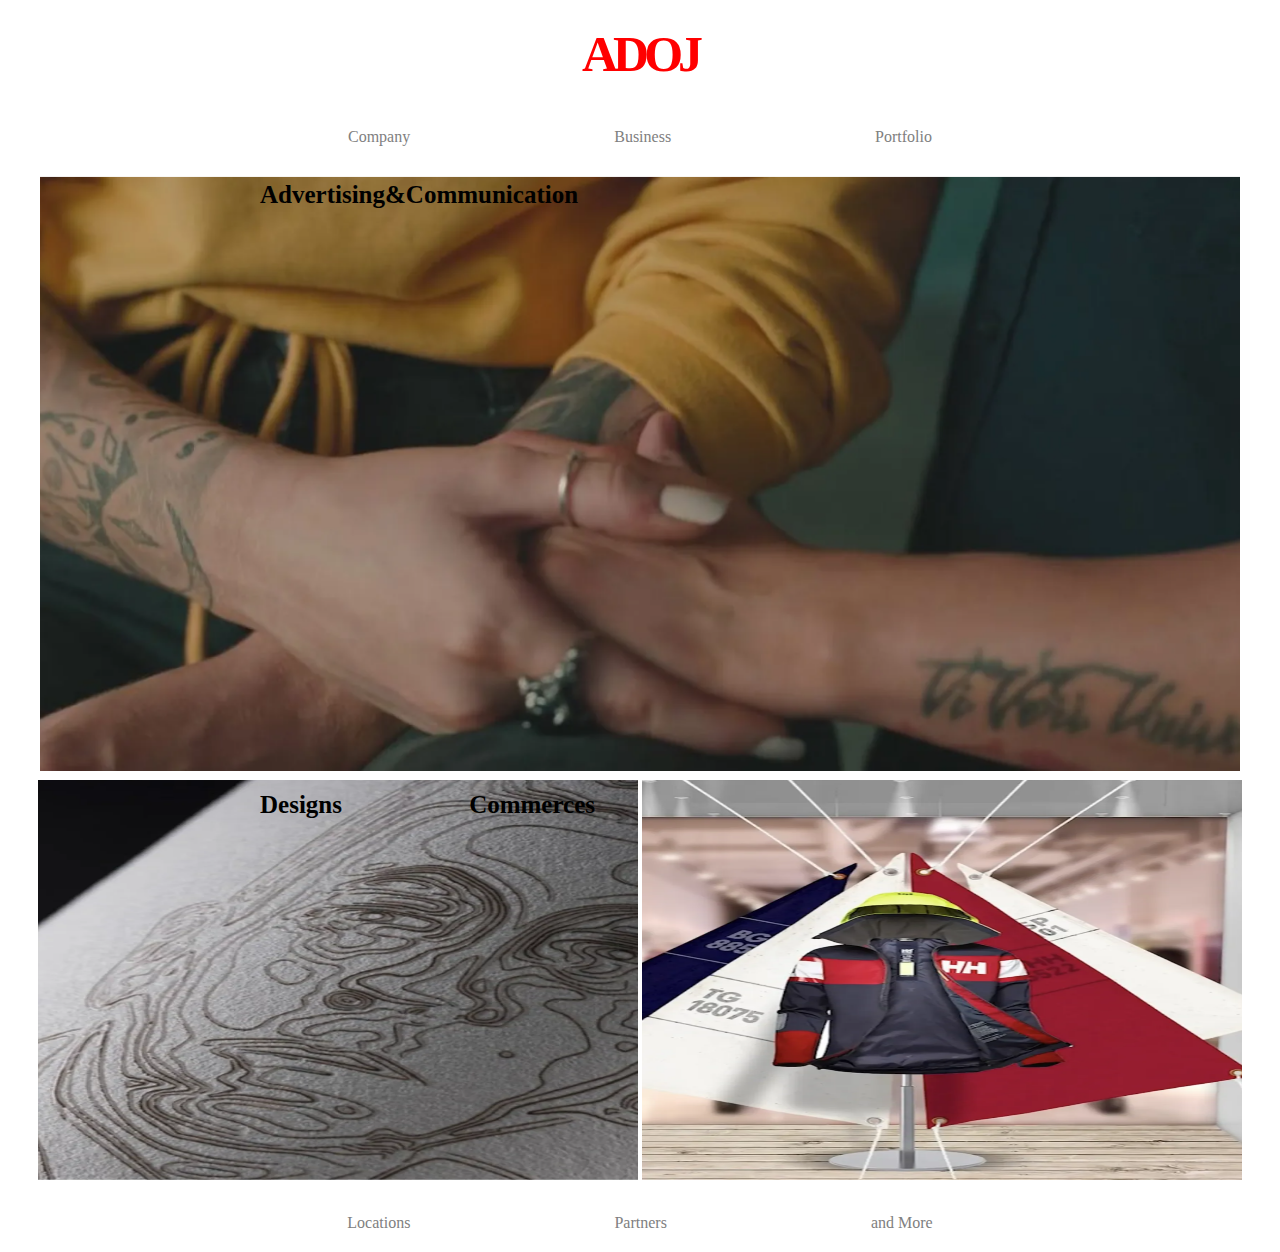
<file: index.html>
<!DOCTYPE html>
<html lang="ko">
<head>
    <meta charset="UTF-8">
    <meta http-equiv="X-UA-Compatible" content="IE=edge">
    <meta name="viewport" content="width=device-width, initial-scale=1.0">
    <title>Homework</title>
    <link rel="stylesheet" href="./css/homework.css">
</head>
<body>
    <header>
        <h1>ADOJ</h1>
    </header>
    <nav>
        <ul>
            <li><a href="#">Company</a></li>
            <li><a href="#">Business</a></li>
            <li><a href="#">Portfolio</a></li>
        </ul>
    </nav>
    <section>
        <article>
            <div class="advertise">
                <img src="./images/communication.PNG" alt="" width="1200px" height="600px">
                <div class="communication">Advertising&Communication</div>
                <img src="./images/design.PNG" alt="" width="600px" height="400px">
                <div class="design">Designs</div>
                <img src="./images/commerce.PNG" alt="" width="600px" height="400px">
                <div class="commerce">Commerces</div>
            </div>
        </article>
    </section>
    <footer>
        <ul>
            <li><a href="#">Locations</a></li>
            <li><a href="#">Partners</a></li>
            <li><a href="#">and More</a></li>
        </ul>
    </footer>
</body>
</html>
</file>
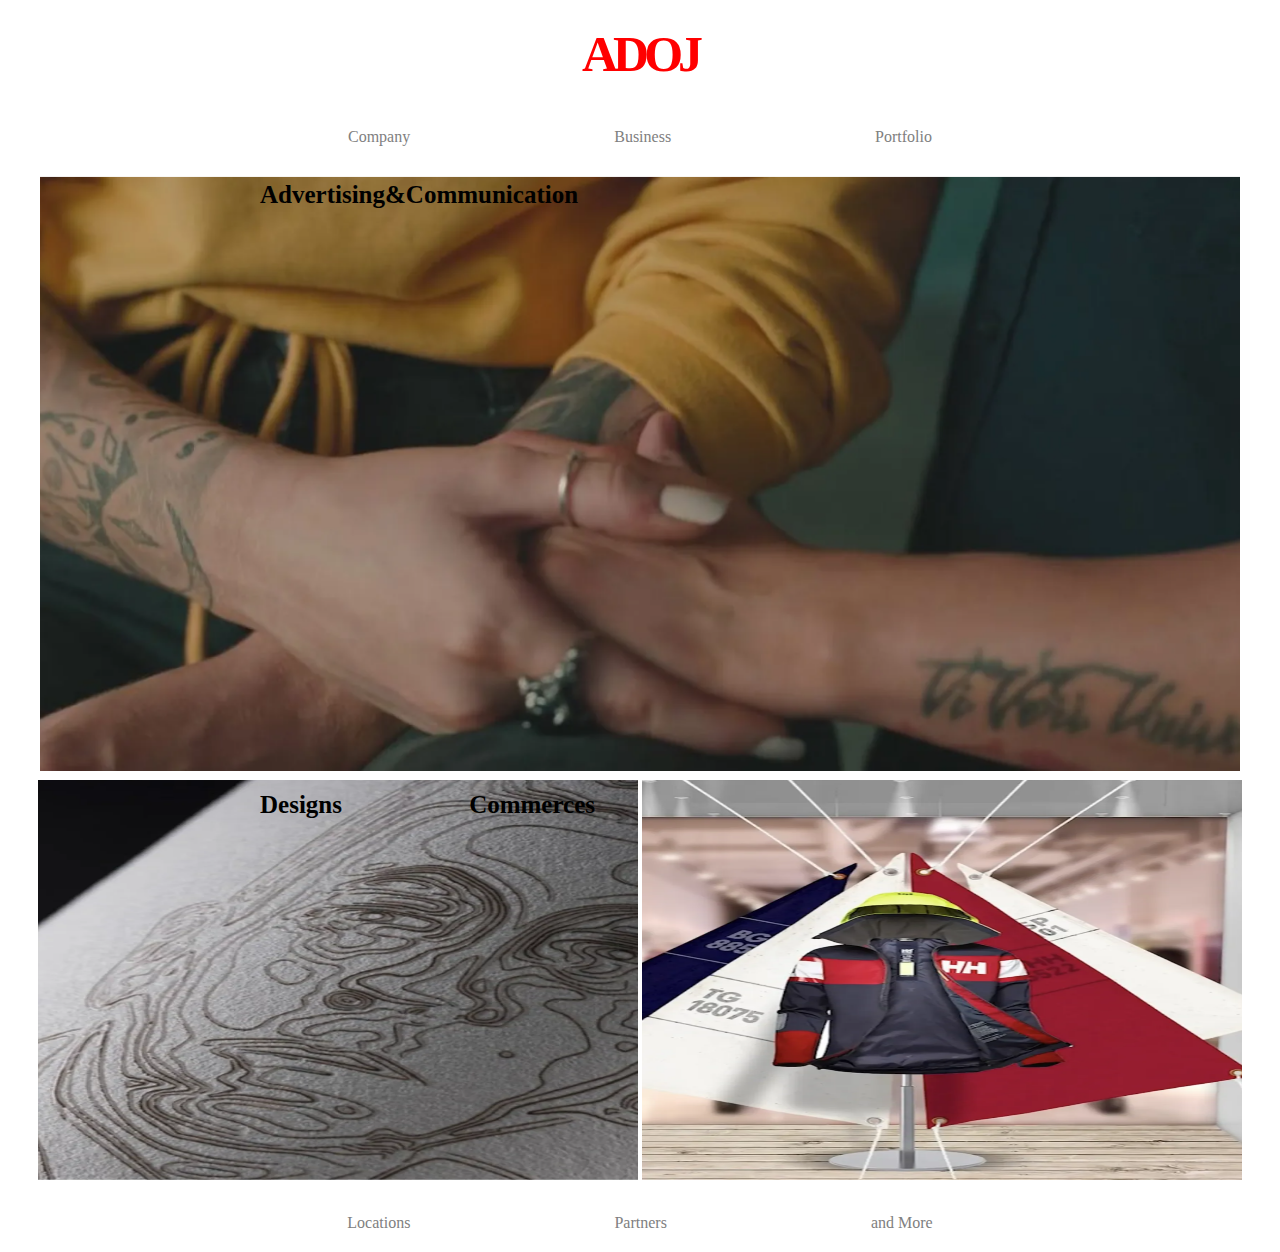
<file: homework.html>
<!DOCTYPE html>
<html lang="ko">
<head>
    <meta charset="UTF-8">
    <meta http-equiv="X-UA-Compatible" content="IE=edge">
    <meta name="viewport" content="width=device-width, initial-scale=1.0">
    <title>Homework</title>
    <link rel="stylesheet" href="./css/homework.css">
</head>
<body>
    <header>
        <h1>ADOJ</h1>
    </header>
    <nav>
        <ul>
            <li><a href="#">Company</a></li>
            <li><a href="#">Business</a></li>
            <li><a href="#">Portfolio</a></li>
        </ul>
    </nav>
    <section>
        <article>
            <div class="advertise">
                <img src="./images/communication.PNG" alt="" width="1200px" height="600px">
                <div class="communication">Advertising&Communication</div>
                <img src="./images/design.PNG" alt="" width="600px" height="400px">
                <div class="design">Designs</div>
                <img src="./images/commerce.PNG" alt="" width="600px" height="400px">
                <div class="commerce">Commerces</div>
            </div>
        </article>
    </section>
    <footer>
        <ul>
            <li><a href="#">Locations</a></li>
            <li><a href="#">Partners</a></li>
            <li><a href="#">and More</a></li>
        </ul>
    </footer>
</body>
</html>
</file>
<file: css/homework.css>
*{
    margin: 0px;
    padding: 0px;
    font-family: "나눔고딕";
    text-decoration: none;
    text-align: center;
    letter-spacing: normal;
    word-spacing: normal;
    line-height: normal;
}
a:link, a:visited{
    color: gray;
}
a:hover{
    color: black;
}
header{
    padding: 25px;
}
header h1{
    color: red;
    font-size: 50px;
    font-weight: bolder;
    letter-spacing: -5px;
}
nav{
    padding: 20px;
}
nav ul{
    word-spacing: 200px;
}
nav ul li{
    display: inline;
}
section{
    padding: 10px;
}
.advertise{
    position: relative;
}
.communication{
    position: absolute;
    top: 5px;
    left: 250px;
    color: black;
    font-size: 25px;
    font-weight: bolder;
}
.design{
    position: absolute;
    bottom: 365px;
    left: 250px;
    color: black;
    font-size: 25px;
    font-weight: bolder;
}
.commerce{
    position: absolute;
    bottom: 365px;
    right: 675px;
    color: black;
    font-size: 25px;
    font-weight: bolder;
}
footer{
    padding: 20px;
}
footer ul{
    word-spacing: 200px;
}
footer ul li{
    display: inline;
}
</file>
